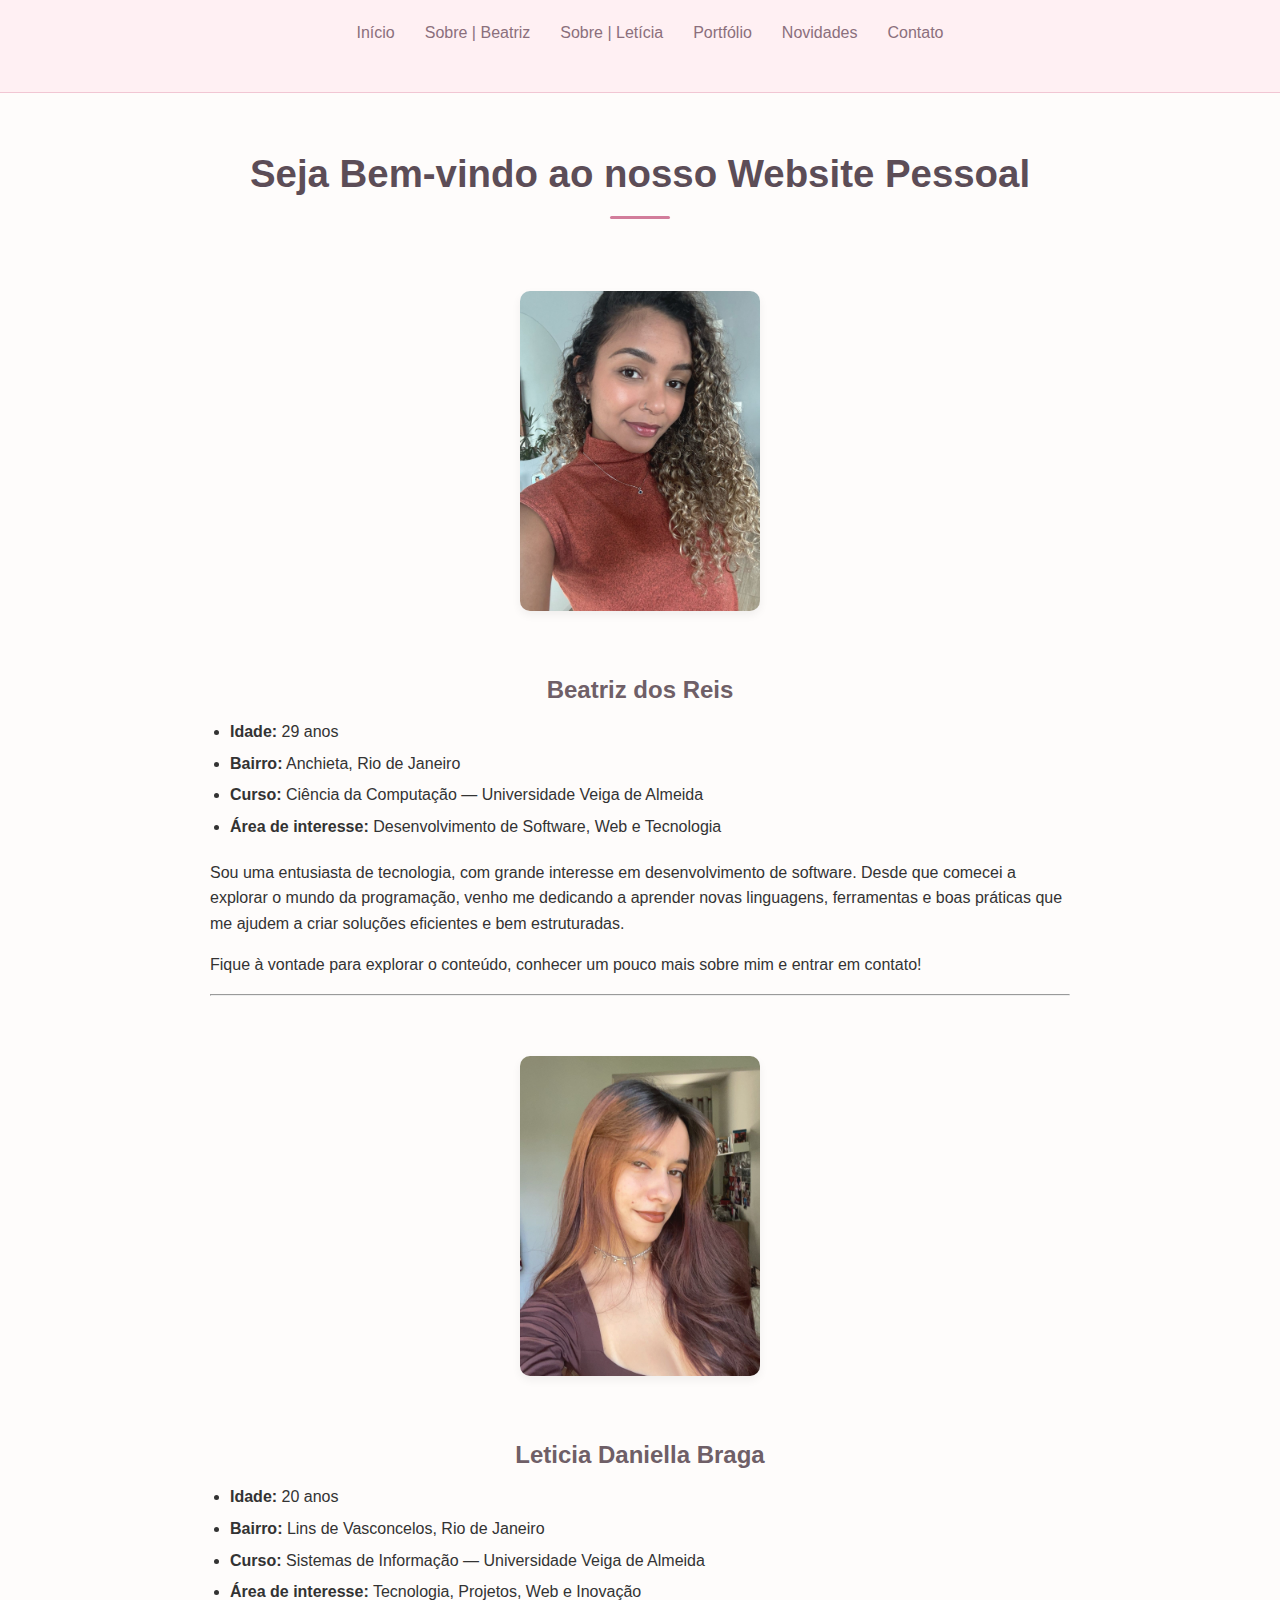
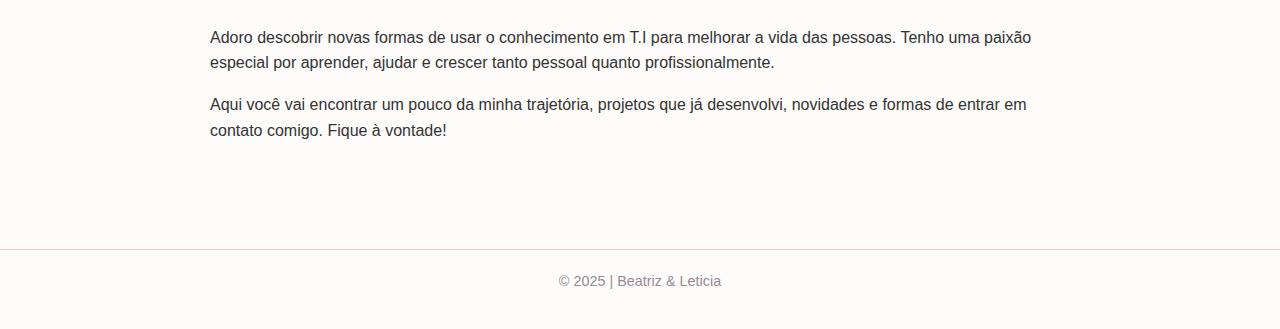
<file: index.html>
<!DOCTYPE html>
<html lang="pt-BR">
<head>
  <meta charset="UTF-8" />
  <meta name="viewport" content="width=device-width, initial-scale=1.0"/>
  <title>Website Pessoal</title>
  <link rel="stylesheet" href="style-horizontal.css">
</head>
<body>
    <header>
      <nav>
        <ul class="menu-horizontal">
          <li><a href="index.html">Início</a></li>
          <li><a href="sobre1.html">Sobre | Beatriz</a></li>
          <li><a href="sobre2.html">Sobre | Letícia</a></li>
          <li><a href="portfolio.html">Portfólio</a></li>
          <li><a href="novidades.html">Novidades</a></li>
          <li><a href="contato.html">Contato</a></li>
        </ul>
      </nav>
    </header>

  <main class="sobre">
    <section>
      <h1 class="titulo-centralizado">Seja Bem-vindo ao nosso Website Pessoal</h1>

      <div class="pessoa">
        <img src="img/beatriz-foto.jpeg" alt="Foto da Beatriz dos Reis" class="foto-perfil">
        <div class="info">
          <h2>Beatriz dos Reis</h2>
          <ul>
            <li><strong>Idade:</strong> 29 anos</li>
            <li><strong>Bairro:</strong> Anchieta, Rio de Janeiro</li>
            <li><strong>Curso:</strong> Ciência da Computação — Universidade Veiga de Almeida</li>
            <li><strong>Área de interesse:</strong> Desenvolvimento de Software, Web e Tecnologia</li>
          </ul>
          <p>Sou uma entusiasta de tecnologia, com grande interesse em desenvolvimento de software. Desde que comecei a explorar o mundo da programação, venho me dedicando a aprender novas linguagens, ferramentas e boas práticas que me ajudem a criar soluções eficientes e bem estruturadas.</p>
          <p>Fique à vontade para explorar o conteúdo, conhecer um pouco mais sobre mim e entrar em contato!</p>
        </div>
      </div>

      <hr>

      <div class="pessoa">
        <img src="img/leticia-foto.jpeg" alt="Foto da Letícia Daniella" class="foto-perfil">
        <div class="info">
          <h2>Leticia Daniella Braga</h2>
          <ul>
            <li><strong>Idade:</strong> 20 anos</li>
            <li><strong>Bairro:</strong> Lins de Vasconcelos, Rio de Janeiro</li>
            <li><strong>Curso:</strong> Sistemas de Informação — Universidade Veiga de Almeida</li>
            <li><strong>Área de interesse:</strong> Tecnologia, Projetos, Web e Inovação</li>
          </ul>
          <p>Adoro descobrir novas formas de usar o conhecimento em T.I para melhorar a vida das pessoas. Tenho uma paixão especial por aprender, ajudar e crescer tanto pessoal quanto profissionalmente.</p>
          <p>Aqui você vai encontrar um pouco da minha trajetória, projetos que já desenvolvi, novidades e formas de entrar em contato comigo. Fique à vontade!</p>
        </div>
      </div>
    </section>
  </main>

  <footer>
    <p>&copy; 2025 | Beatriz & Leticia</p>
  </footer>
</body>
</html>
</file>
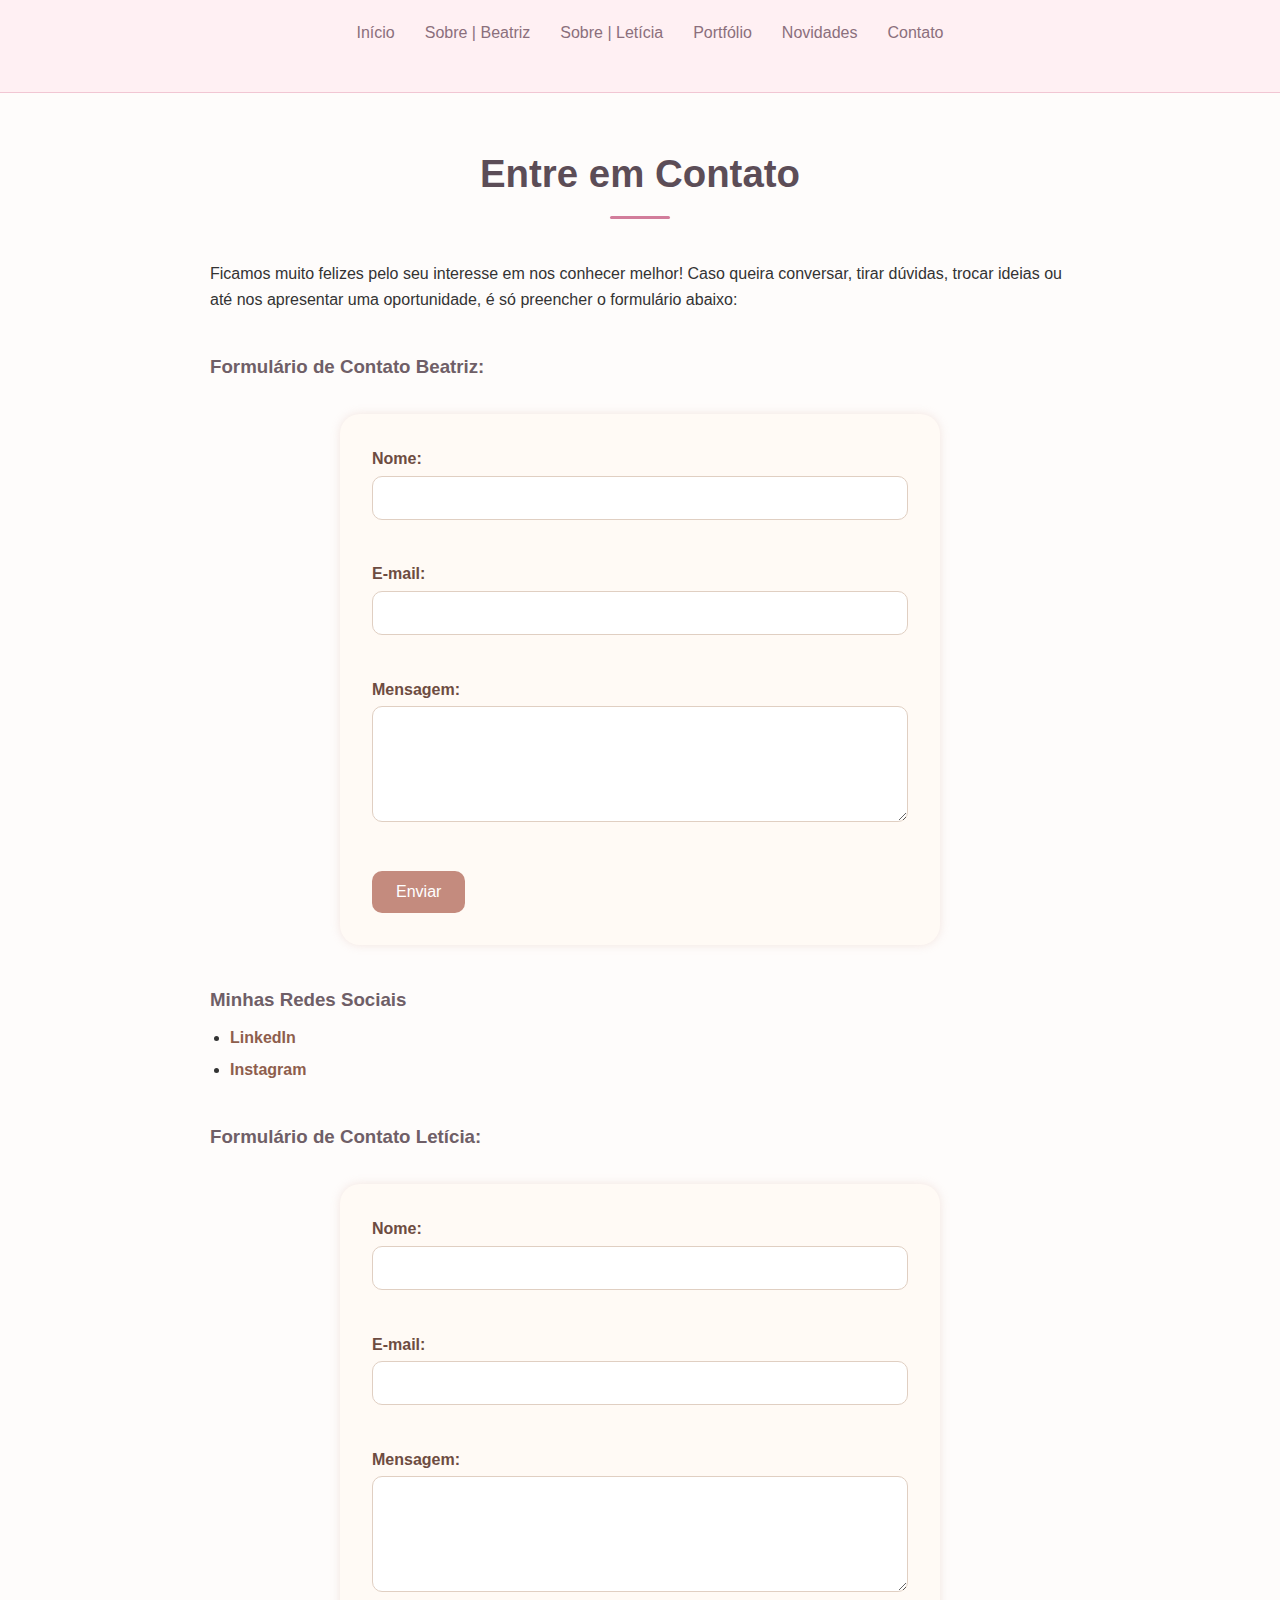
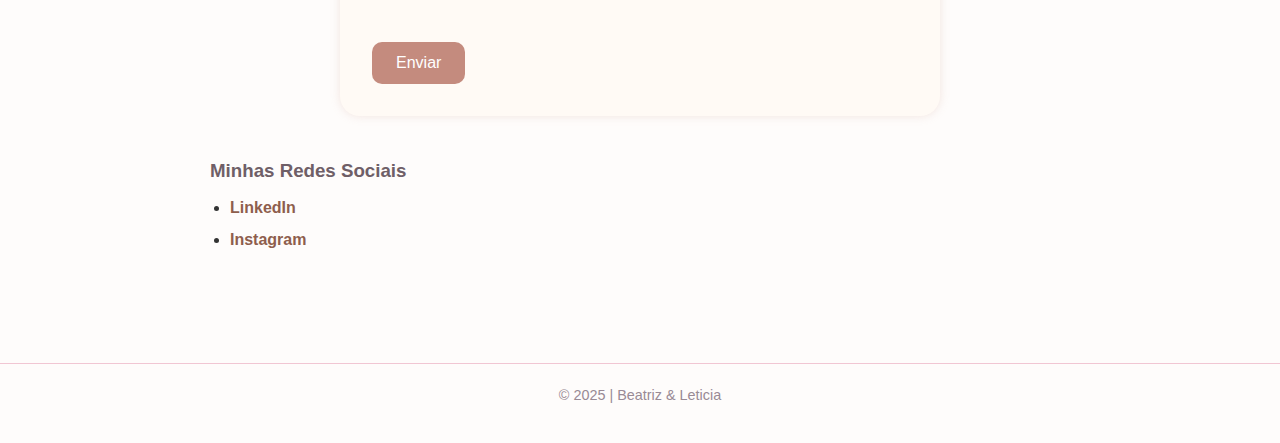
<file: contato.html>
<!DOCTYPE html>
<html lang="pt-BR">
<head>
  <meta charset="UTF-8" />
  <meta name="viewport" content="width=device-width, initial-scale=1.0"/>
  <title>Novidades</title>
  <link rel="stylesheet" href="style-horizontal.css">
</head>
<body>
  <header>
    <nav>
      <ul class="menu-horizontal">
        <li><a href="index.html">Início</a></li>
        <li><a href="sobre1.html">Sobre | Beatriz</a></li>
        <li><a href="sobre2.html">Sobre | Letícia</a></li>
        <li><a href="portfolio.html">Portfólio</a></li>
        <li><a href="novidades.html">Novidades</a></li>
        <li><a href="contato.html">Contato</a></li>
      </ul>
    </nav>
  </header>

  <main class="sobre">
    <section>
      <h1 class="titulo-centralizado">Entre em Contato</h1>
      <p>
        Ficamos muito felizes pelo seu interesse em nos conhecer melhor! Caso queira conversar, tirar dúvidas, trocar ideias ou até nos apresentar uma oportunidade, é só preencher o formulário abaixo:
      </p>
      <h3>Formulário de Contato Beatriz:</h3>
      <form action="https://formsubmit.co/beatrizdreis@outlook.com" method="POST">
        <label for="nome">Nome:</label><br>
        <input type="text" id="nome" name="nome" required><br><br>

        <label for="email">E-mail:</label><br>
        <input type="email" id="email" name="email" required><br><br>

        <label for="mensagem">Mensagem:</label><br>
        <textarea id="mensagem" name="mensagem" rows="5" required></textarea><br><br>

        <button type="submit">Enviar</button>
      </form>

      <h3>Minhas Redes Sociais</h3>
      <ul>
        <li><a href="https://www.linkedin.com/in/beatriz-reis-6ba79b236/" target="_blank">LinkedIn</a></li>
        <li><a href="https://www.instagram.com/beatrizdreiss/" target="_blank">Instagram</a></li>
      </ul>

      <h3>Formulário de Contato Letícia:</h3>
      <form action="https://formsubmit.co/seu-email@gmail.com" method="POST">
        <label for="nome">Nome:</label><br>
        <input type="text" id="nome" name="nome" required><br><br>

        <label for="email">E-mail:</label><br>
        <input type="email" id="email" name="email" required><br><br>

        <label for="mensagem">Mensagem:</label><br>
        <textarea id="mensagem" name="mensagem" rows="5" required></textarea><br><br>

        <button type="submit">Enviar</button>
      </form>

      <h3>Minhas Redes Sociais</h3>
      <ul>
        <li><a href="https://www.linkedin.com/in/leticia-daniella-braga-a233692a6/" target="_blank">LinkedIn</a></li>
        <li><a href="https://www.instagram.com/findleticia?igsh=MTVqYms2d3E2dmV6Yg==&utm_source=qr" target="_blank">Instagram</a></li>
      </ul>
    </section>
  </main>

  <footer>
    <p>&copy; 2025 | Beatriz & Leticia</p>
  </footer>
</body>
</html>
</file>
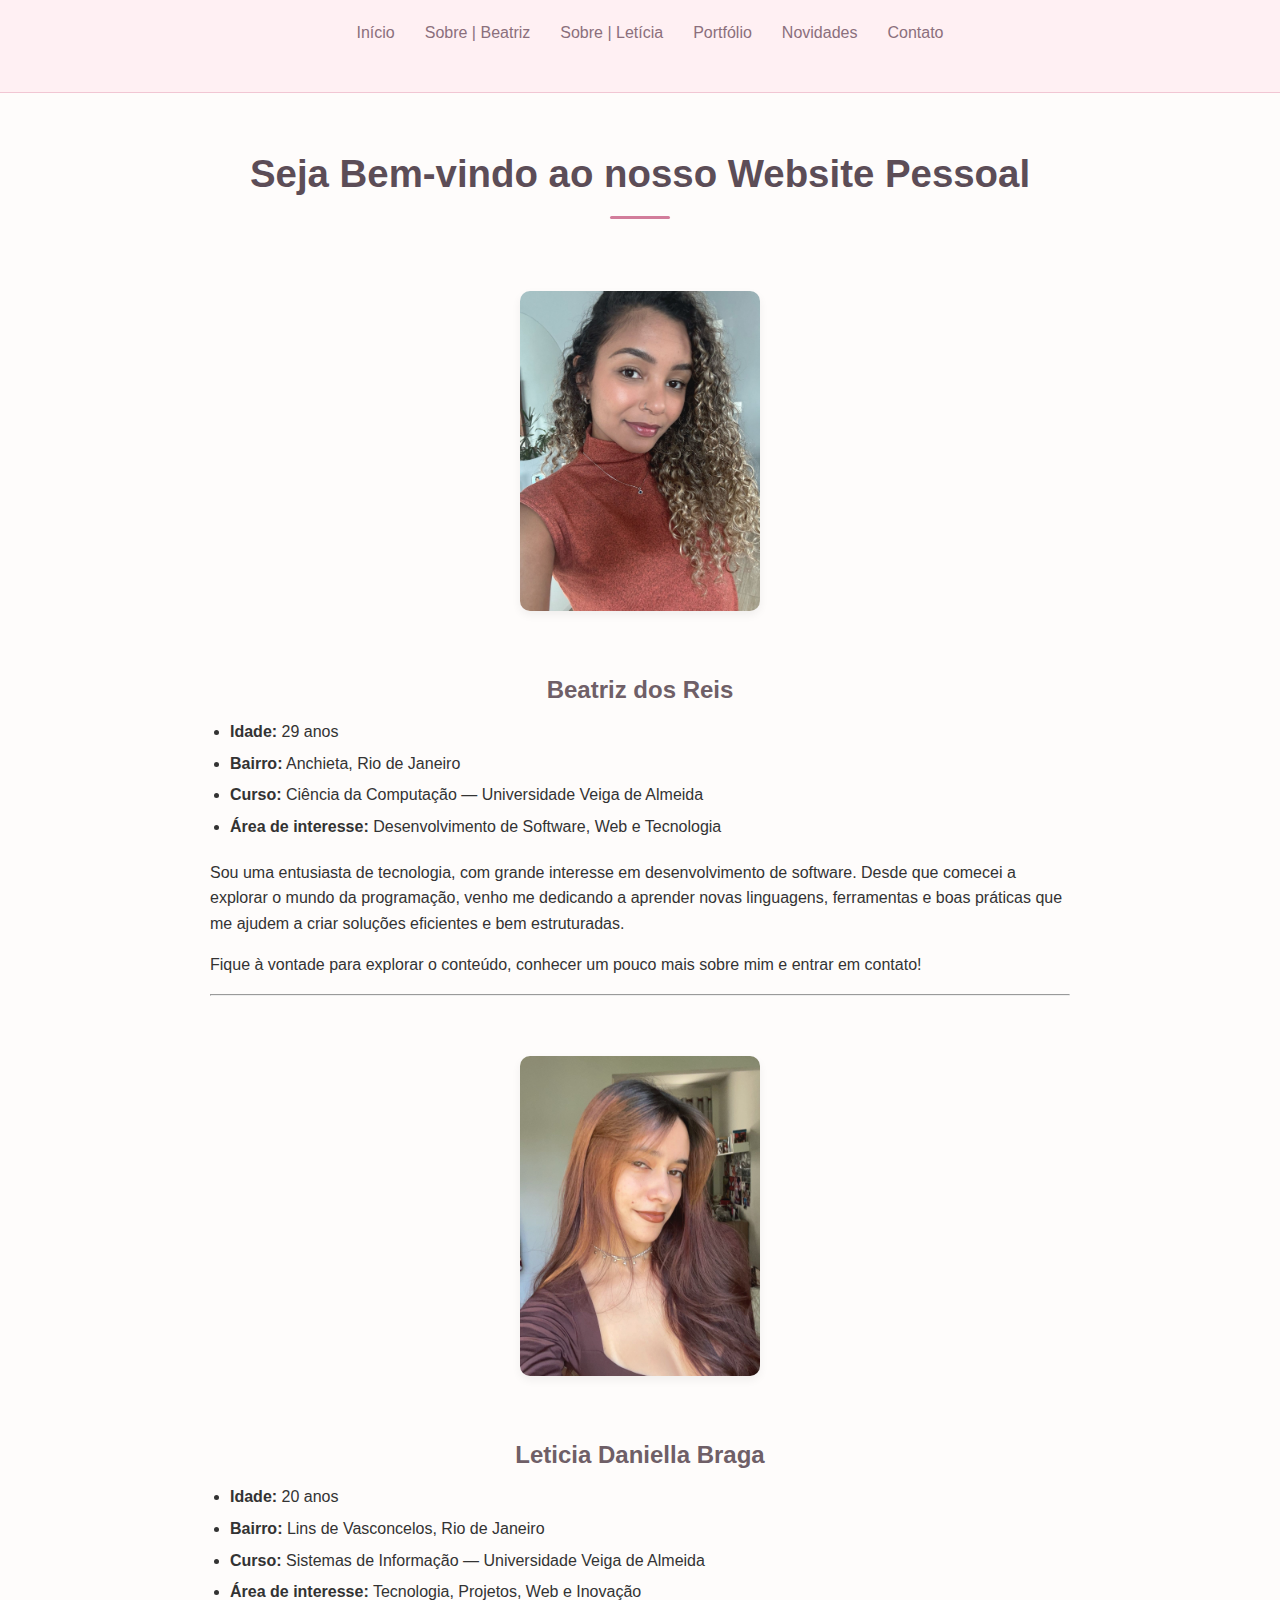
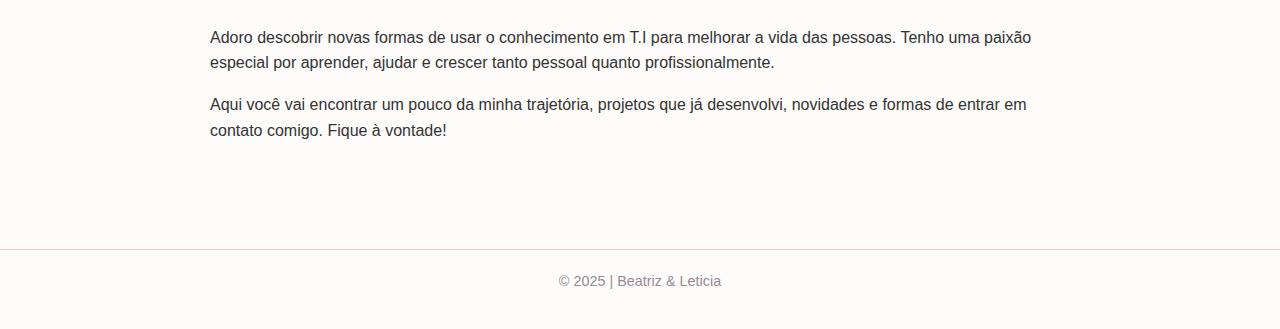
<file: inicio.html>
<!DOCTYPE html>
<html lang="pt-BR">
<head>
  <meta charset="UTF-8" />
  <meta name="viewport" content="width=device-width, initial-scale=1.0"/>
  <title>Website Pessoal</title>
  <link rel="stylesheet" href="style-horizontal.css">
</head>
<body>
    <header>
      <nav>
        <ul class="menu-horizontal">
          <li><a href="inicio.html">Início</a></li>
          <li><a href="sobre1.html">Sobre | Beatriz</a></li>
          <li><a href="sobre2.html">Sobre | Letícia</a></li>
          <li><a href="portfolio.html">Portfólio</a></li>
          <li><a href="novidades.html">Novidades</a></li>
          <li><a href="contato.html">Contato</a></li>
        </ul>
      </nav>
    </header>

  <main class="sobre">
    <section>
      <h1 class="titulo-centralizado">Seja Bem-vindo ao nosso Website Pessoal</h1>

      <div class="pessoa">
        <img src="img/beatriz-foto.jpeg" alt="Foto da Beatriz dos Reis" class="foto-perfil">
        <div class="info">
          <h2>Beatriz dos Reis</h2>
          <ul>
            <li><strong>Idade:</strong> 29 anos</li>
            <li><strong>Bairro:</strong> Anchieta, Rio de Janeiro</li>
            <li><strong>Curso:</strong> Ciência da Computação — Universidade Veiga de Almeida</li>
            <li><strong>Área de interesse:</strong> Desenvolvimento de Software, Web e Tecnologia</li>
          </ul>
          <p>Sou uma entusiasta de tecnologia, com grande interesse em desenvolvimento de software. Desde que comecei a explorar o mundo da programação, venho me dedicando a aprender novas linguagens, ferramentas e boas práticas que me ajudem a criar soluções eficientes e bem estruturadas.</p>
          <p>Fique à vontade para explorar o conteúdo, conhecer um pouco mais sobre mim e entrar em contato!</p>
        </div>
      </div>

      <hr>

      <div class="pessoa">
        <img src="img/leticia-foto.jpeg" alt="Foto da Letícia Daniella" class="foto-perfil">
        <div class="info">
          <h2>Leticia Daniella Braga</h2>
          <ul>
            <li><strong>Idade:</strong> 20 anos</li>
            <li><strong>Bairro:</strong> Lins de Vasconcelos, Rio de Janeiro</li>
            <li><strong>Curso:</strong> Sistemas de Informação — Universidade Veiga de Almeida</li>
            <li><strong>Área de interesse:</strong> Tecnologia, Projetos, Web e Inovação</li>
          </ul>
          <p>Adoro descobrir novas formas de usar o conhecimento em T.I para melhorar a vida das pessoas. Tenho uma paixão especial por aprender, ajudar e crescer tanto pessoal quanto profissionalmente.</p>
          <p>Aqui você vai encontrar um pouco da minha trajetória, projetos que já desenvolvi, novidades e formas de entrar em contato comigo. Fique à vontade!</p>
        </div>
      </div>
    </section>
  </main>

  <footer>
    <p>&copy; 2025 | Beatriz & Leticia</p>
  </footer>
</body>
</html>
</file>
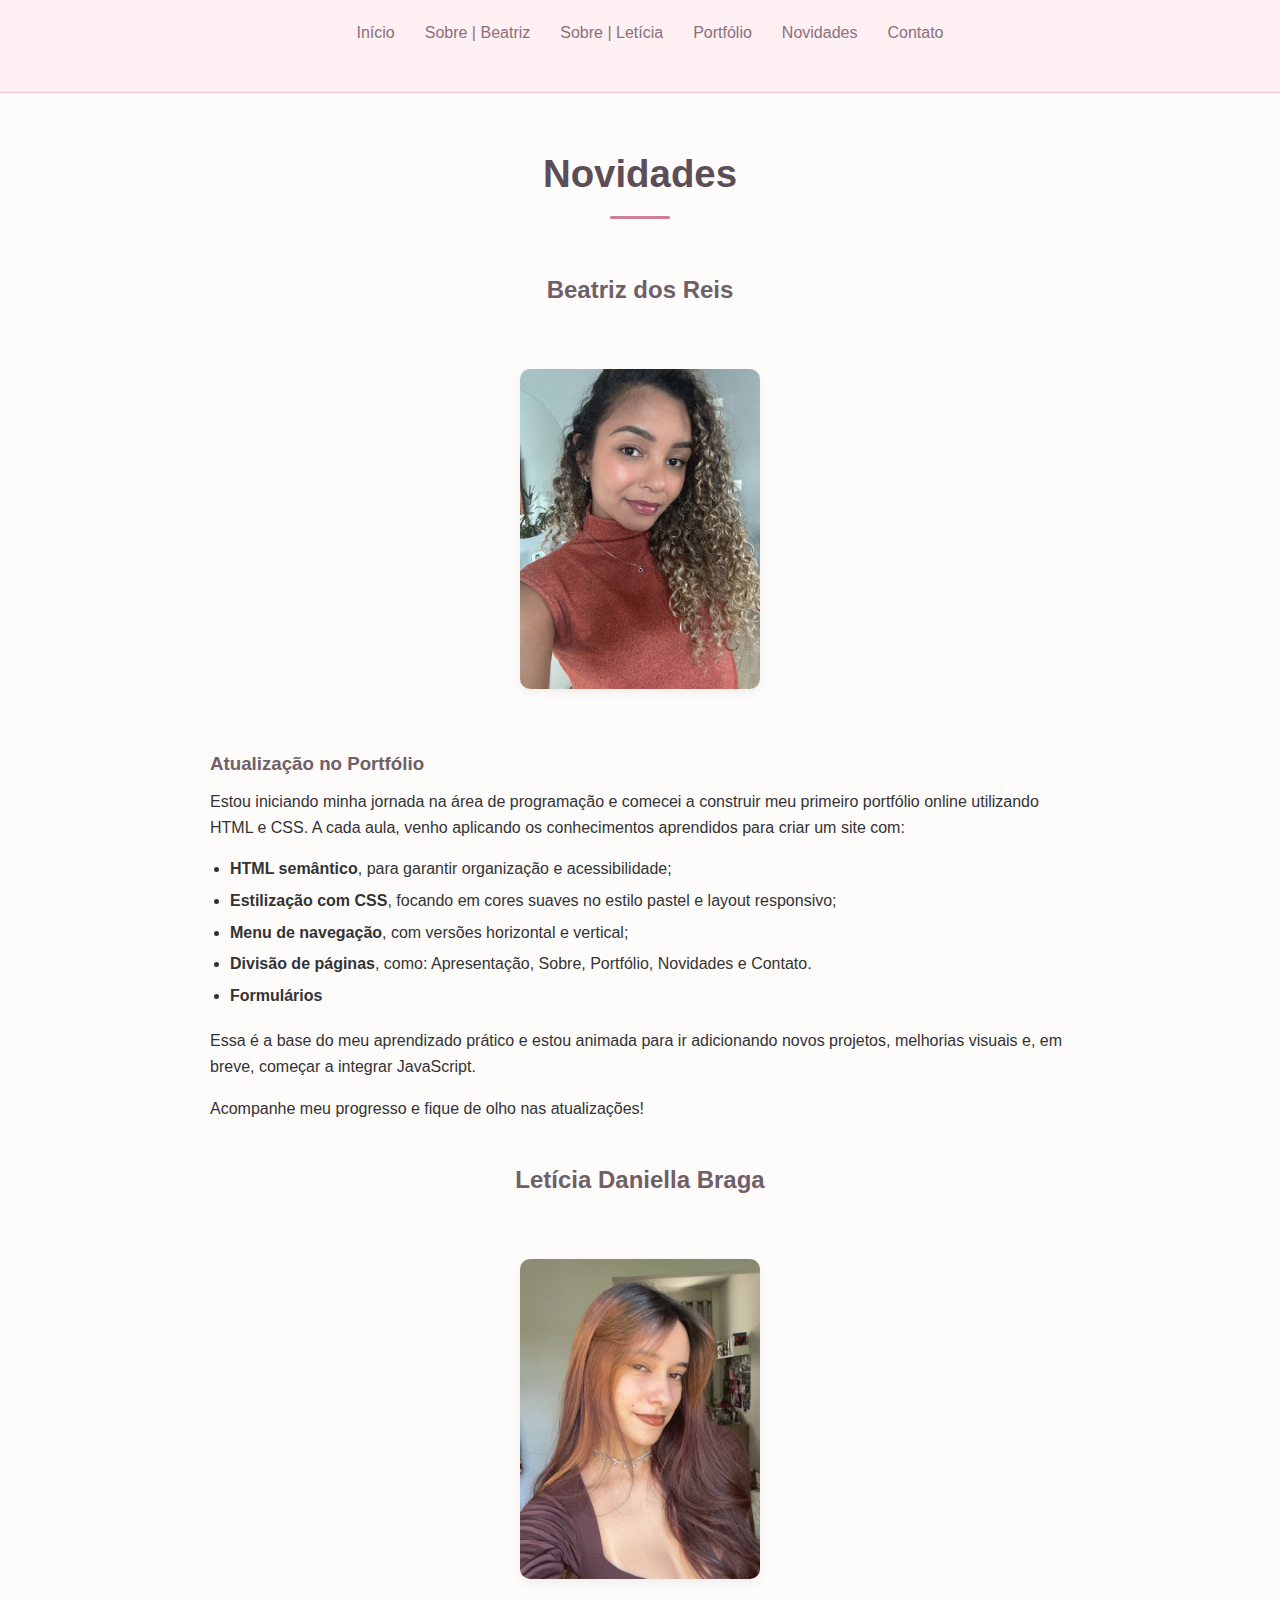
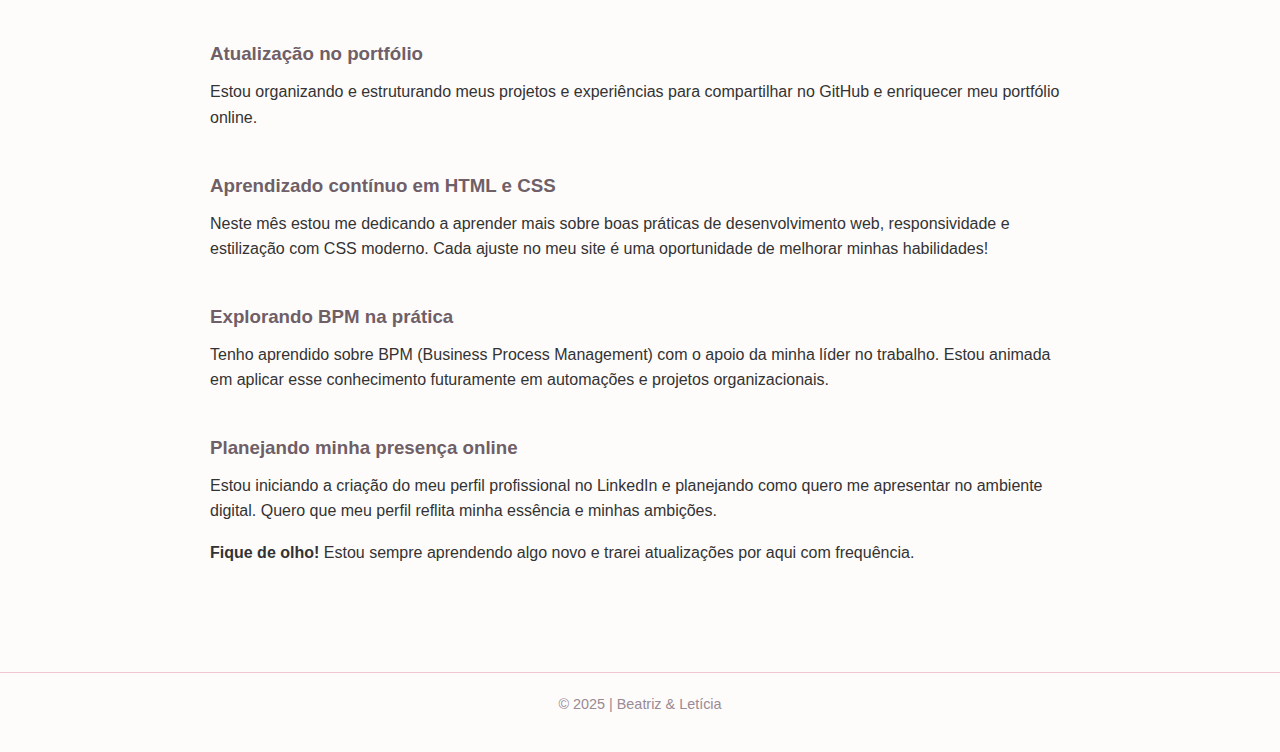
<file: novidades.html>
<!DOCTYPE html>
<html lang="pt-BR">
<head>
  <meta charset="UTF-8" />
  <meta name="viewport" content="width=device-width, initial-scale=1.0"/>
  <title>Novidades</title>
  <link rel="stylesheet" href="style-horizontal.css">
</head>
<body>
  <header>
    <nav>
      <ul class="menu-horizontal">
        <li><a href="inicio.html">Início</a></li>
        <li><a href="sobre1.html">Sobre | Beatriz</a></li>
        <li><a href="sobre2.html">Sobre | Letícia</a></li>
        <li><a href="portfolio.html">Portfólio</a></li>
        <li><a href="novidades.html">Novidades</a></li>
        <li><a href="contato.html">Contato</a></li>
      </ul>
    </nav>
  </header>

  <main class="sobre">
    <section>
      <h1 class="titulo-centralizado">Novidades</h1>
      <h2 class="titulo-centralizado"><strong>Beatriz dos Reis</strong></h2>
      <img src="img/beatriz-foto.jpeg" alt="Foto da Beatriz dos Reis" class="foto-perfil">
      <article>
        <h3> Atualização no Portfólio</h3>
        <p>Estou iniciando minha jornada na área de programação e comecei a construir meu primeiro portfólio online utilizando HTML e CSS. A cada aula, venho aplicando os conhecimentos aprendidos para criar um site com:</p>
        <ul>
          <li><strong>HTML semântico</strong>, para garantir organização e acessibilidade;</li>
          <li><strong>Estilização com CSS</strong>, focando em cores suaves no estilo pastel e layout responsivo;</li>
          <li><strong>Menu de navegação</strong>, com versões horizontal e vertical;</li>
          <li><strong>Divisão de páginas</strong>, como: Apresentação, Sobre, Portfólio, Novidades e Contato.</li>
          <li><strong>Formulários</strong></li>
        </ul>
        <p>Essa é a base do meu aprendizado prático e estou animada para ir adicionando novos projetos, melhorias visuais e, em breve, começar a integrar JavaScript.</p>
        <p>Acompanhe meu progresso e fique de olho nas atualizações! </p>
      </article>
      
      <h2 class="titulo-centralizado"><strong>Letícia Daniella Braga</strong></h2>
      <img src="img/leticia-foto.jpeg" alt="Foto da Letícia Daniella" class="foto-perfil">
      <h3>Atualização no portfólio</h3>
      <p>Estou organizando e estruturando meus projetos e experiências para compartilhar no GitHub e enriquecer meu portfólio online.</p>

      <h3>Aprendizado contínuo em HTML e CSS</h3>
      <p>Neste mês estou me dedicando a aprender mais sobre boas práticas de desenvolvimento web, responsividade e estilização com CSS moderno. Cada ajuste no meu site é uma oportunidade de melhorar minhas habilidades!</p>

      <h3>Explorando BPM na prática</h3>
      <p>Tenho aprendido sobre BPM (Business Process Management) com o apoio da minha líder no trabalho. Estou animada em aplicar esse conhecimento futuramente em automações e projetos organizacionais.</p>

      <h3>Planejando minha presença online</h3>
      <p>Estou iniciando a criação do meu perfil profissional no LinkedIn e planejando como quero me apresentar no ambiente digital. Quero que meu perfil reflita minha essência e minhas ambições.</p>

      <p><strong>Fique de olho!</strong> Estou sempre aprendendo algo novo e trarei atualizações por aqui com frequência.</p>
    </section>
  </main>

  <footer>
    <p>&copy; 2025 | Beatriz & Letícia</p>
  </footer>
</body>
</html>
</file>
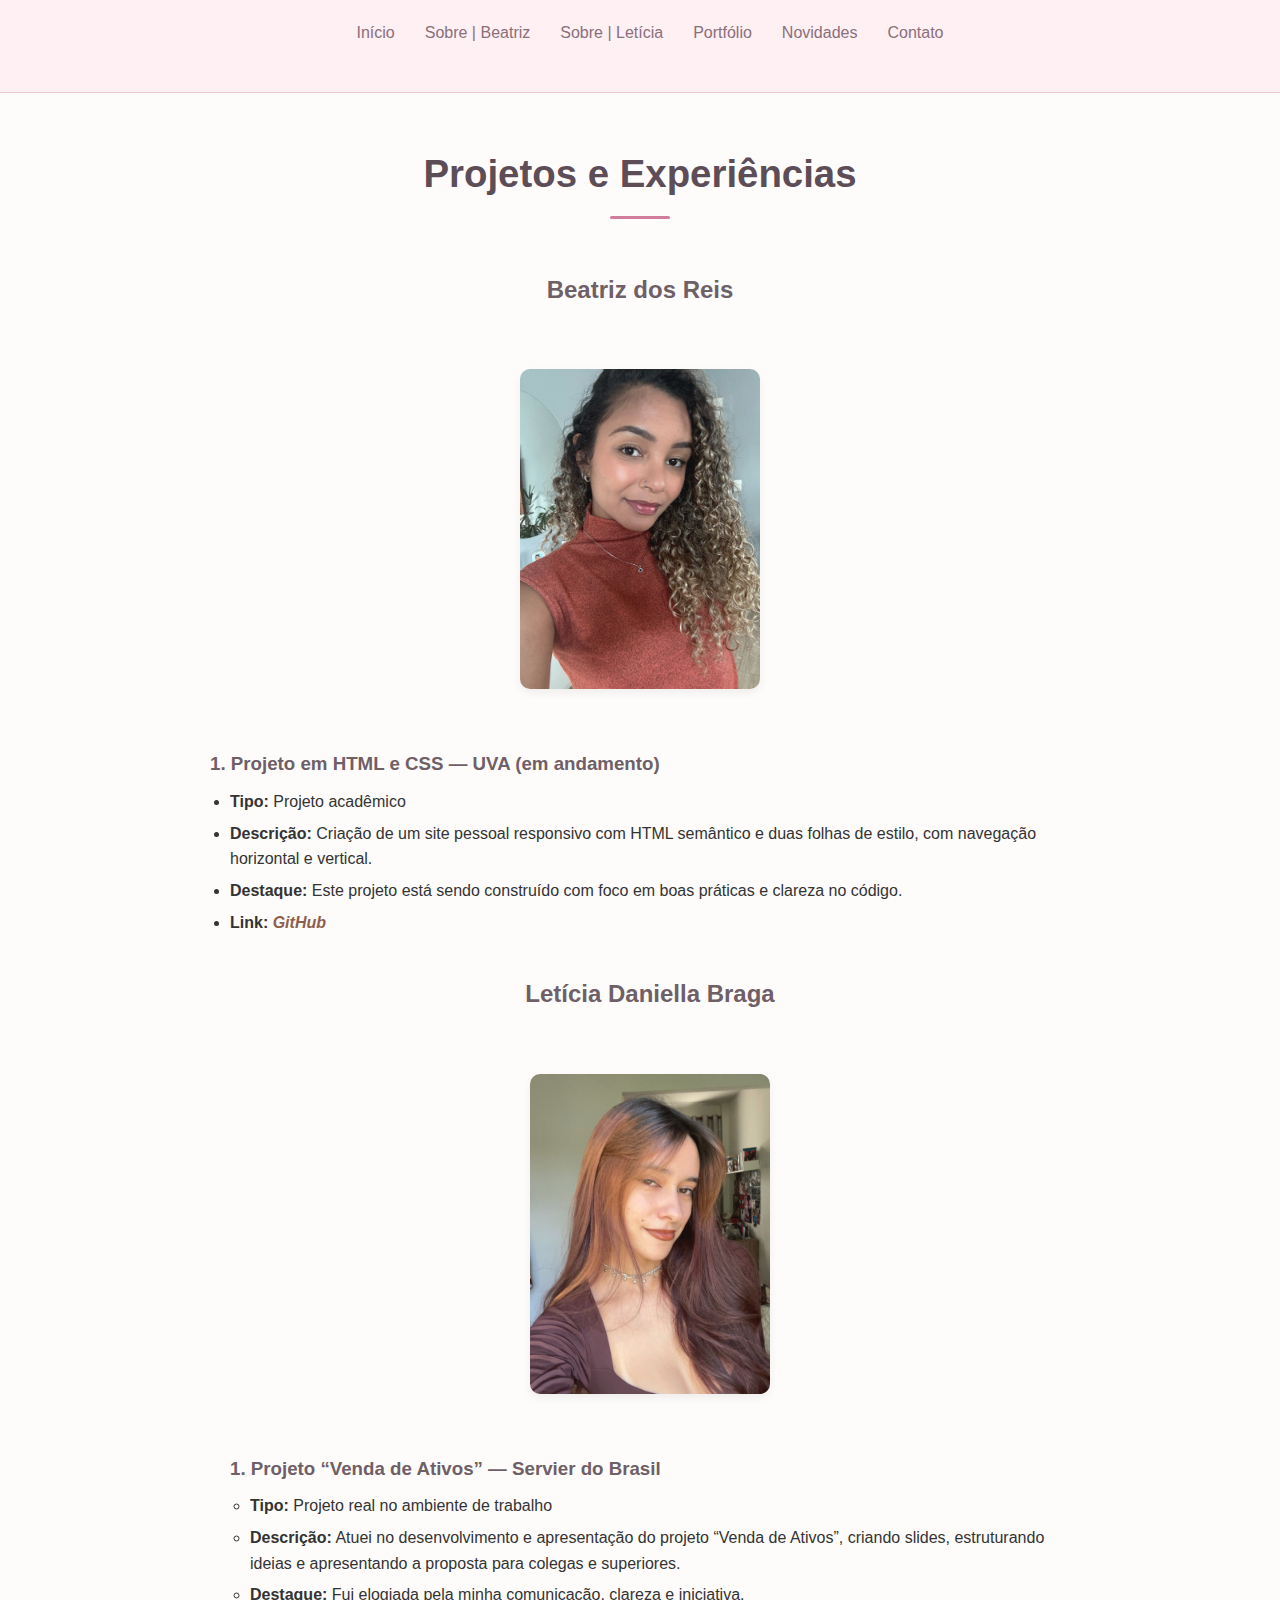
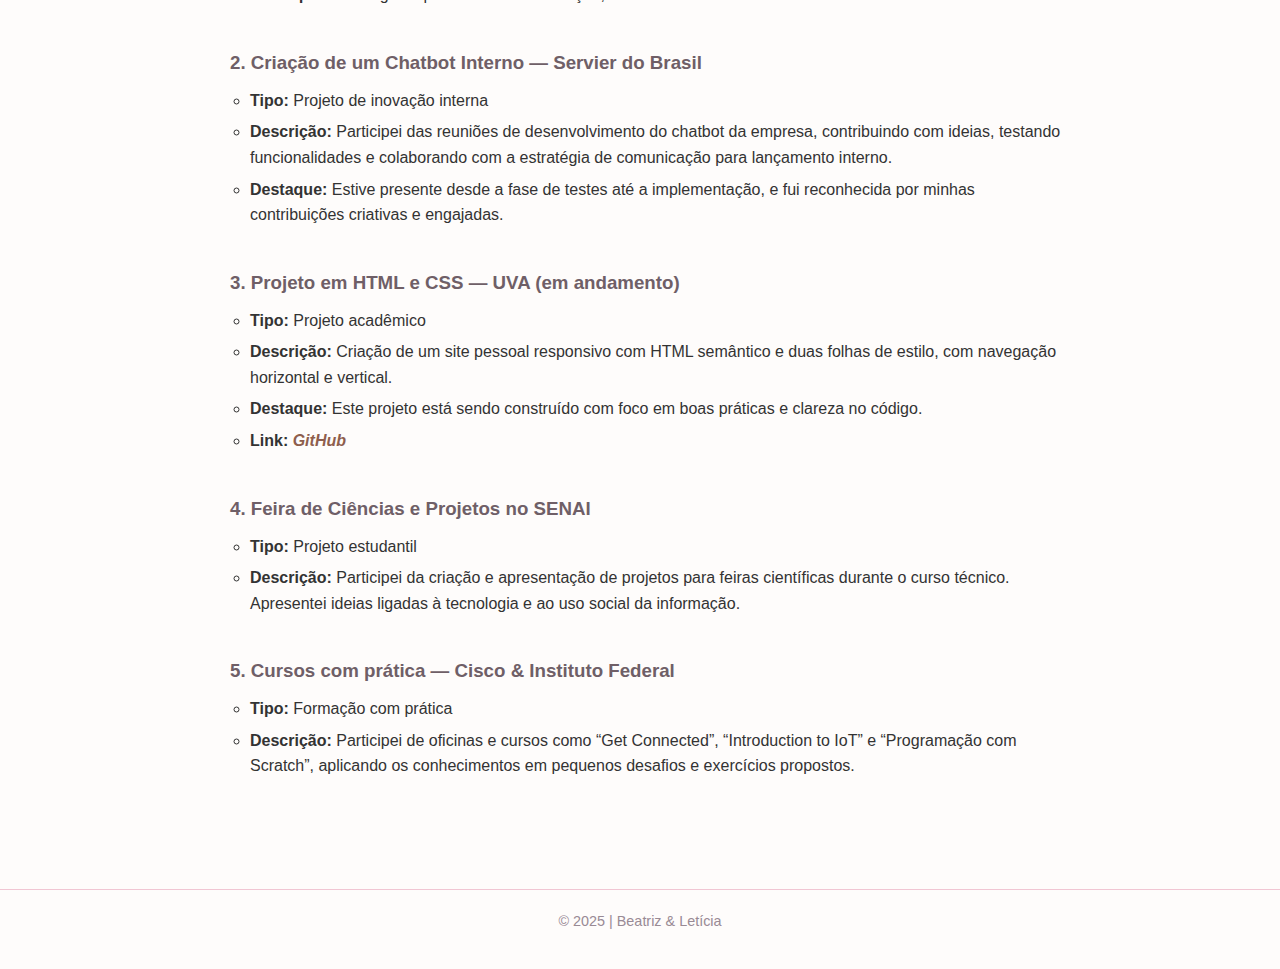
<file: portfolio.html>
<!DOCTYPE html>
<html lang="pt-BR">
<head>
  <meta charset="UTF-8" />
  <meta name="viewport" content="width=device-width, initial-scale=1.0"/>
  <title>Portfólio</title>
  <link rel="stylesheet" href="style-horizontal.css">
</head>
<body>
  <header>
    <nav>
      <ul class="menu-horizontal">
        <li><a href="index.html">Início</a></li>
        <li><a href="sobre1.html">Sobre | Beatriz</a></li>
        <li><a href="sobre2.html">Sobre | Letícia</a></li>
        <li><a href="portfolio.html">Portfólio</a></li>
        <li><a href="novidades.html">Novidades</a></li>
        <li><a href="contato.html">Contato</a></li>
    </nav>
  </header>

  <main class="sobre">
    <section>
      <h1 class="titulo-centralizado">Projetos e Experiências</h1>
      <h2 class="titulo-centralizado">Beatriz dos Reis</h2>
      <img src="img/beatriz-foto.jpeg" alt="Foto da Beatriz dos Reis" class="foto-perfil">
      <h3>1. Projeto em HTML e CSS — UVA (em andamento)</h3>
      <ul>
        <li><strong>Tipo:</strong> Projeto acadêmico</li>
        <li><strong>Descrição:</strong> Criação de um site pessoal responsivo com HTML semântico e duas folhas de estilo, com navegação horizontal e vertical.</li>
        <li><strong>Destaque:</strong> Este projeto está sendo construído com foco em boas práticas e clareza no código.</li>
        <li><strong>Link:</strong> <em> <a href="https://beatrizdosreisb.github.io/website-pessoal/" target="_blank">GitHub</a></em></li>
      <h2 class="titulo-centralizado"><strong>Letícia Daniella Braga</strong></h2>
      <img src="img/leticia-foto.jpeg" alt="Foto da Letícia Daniella" class="foto-perfil">

      <h3>1. Projeto “Venda de Ativos” — Servier do Brasil</h3>
      <ul>
        <li><strong>Tipo:</strong> Projeto real no ambiente de trabalho</li>
        <li><strong>Descrição:</strong> Atuei no desenvolvimento e apresentação do projeto “Venda de Ativos”, criando slides, estruturando ideias e apresentando a proposta para colegas e superiores.</li>
        <li><strong>Destaque:</strong> Fui elogiada pela minha comunicação, clareza e iniciativa.</li>
      </ul>

      <h3>2. Criação de um Chatbot Interno — Servier do Brasil</h3>
      <ul>
        <li><strong>Tipo:</strong> Projeto de inovação interna</li>
        <li><strong>Descrição:</strong> Participei das reuniões de desenvolvimento do chatbot da empresa, contribuindo com ideias, testando funcionalidades e colaborando com a estratégia de comunicação para lançamento interno.</li>
        <li><strong>Destaque:</strong> Estive presente desde a fase de testes até a implementação, e fui reconhecida por minhas contribuições criativas e engajadas.</li>
      </ul>

      <h3>3. Projeto em HTML e CSS — UVA (em andamento)</h3>
      <ul>
        <li><strong>Tipo:</strong> Projeto acadêmico</li>
        <li><strong>Descrição:</strong> Criação de um site pessoal responsivo com HTML semântico e duas folhas de estilo, com navegação horizontal e vertical.</li>
        <li><strong>Destaque:</strong> Este projeto está sendo construído com foco em boas práticas e clareza no código.</li>
       <li><strong>Link:</strong> <em> <a href="https://leticiadaniellabraga.github.io/Site-Pessoal-Projeto-DAW-Desenvolvimento-de-Aplica-es-Web-/" target="_blank">GitHub</a></em></li>
      </ul>

      <h3>4. Feira de Ciências e Projetos no SENAI</h3>
      <ul>
        <li><strong>Tipo:</strong> Projeto estudantil</li>
        <li><strong>Descrição:</strong> Participei da criação e apresentação de projetos para feiras científicas durante o curso técnico. Apresentei ideias ligadas à tecnologia e ao uso social da informação.</li>
      </ul>

      <h3>5. Cursos com prática — Cisco & Instituto Federal</h3>
      <ul>
        <li><strong>Tipo:</strong> Formação com prática</li>
        <li><strong>Descrição:</strong> Participei de oficinas e cursos como “Get Connected”, “Introduction to IoT” e “Programação com Scratch”, aplicando os conhecimentos em pequenos desafios e exercícios propostos.</li>
      </ul>
    </section>
  </main>

  <footer>
    <p>&copy; 2025 | Beatriz & Letícia</p>
  </footer>
</body>
</html>
</file>
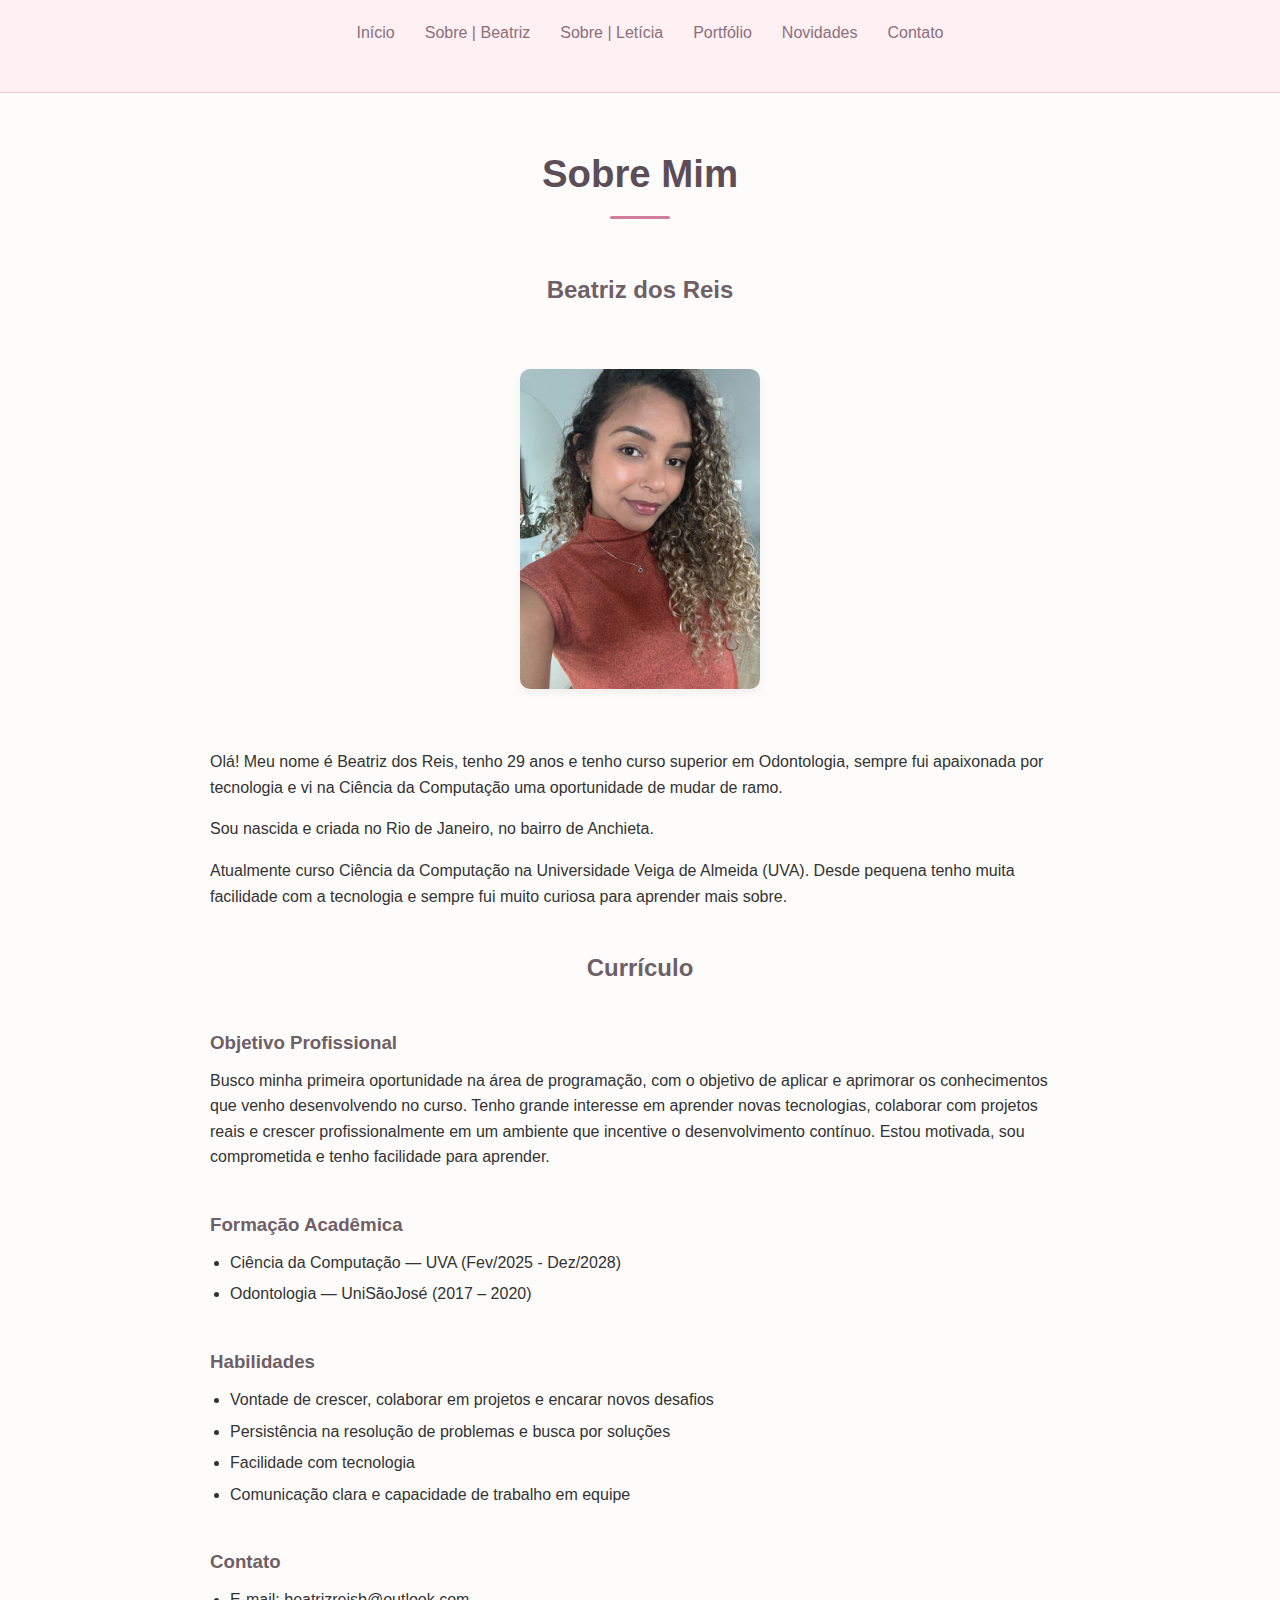
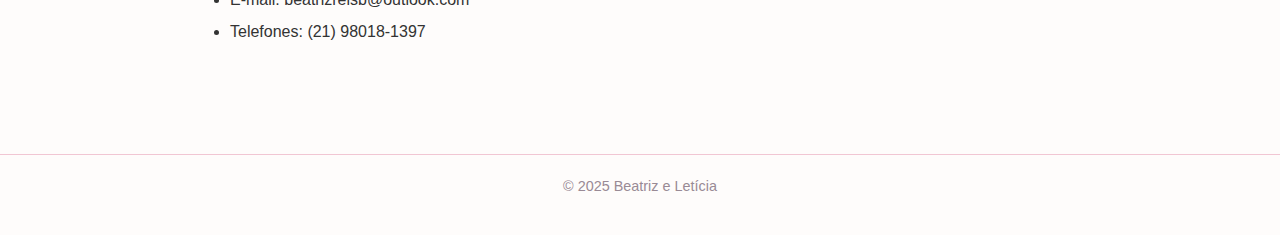
<file: sobre1.html>
<!DOCTYPE html>
<html lang="pt-BR">
<head>
  <meta charset="UTF-8">
  <meta name="viewport" content="width=device-width, initial-scale=1.0">
  <title>Sobre</title>
  <link rel="stylesheet" href="style-horizontal.css">
</head>
<body>
  <header>
    <nav>
      <ul class="menu-horizontal">
        <li><a href="inicio.html">Início</a></li>
        <li><a href="sobre1.html">Sobre | Beatriz</a></li>
        <li><a href="sobre2.html">Sobre | Letícia</a></li>
        <li><a href="portfolio.html">Portfólio</a></li>
        <li><a href="novidades.html">Novidades</a></li>
        <li><a href="contato.html">Contato</a></li>
      </ul>
    </nav>
  </header>

  <main class="sobre">
    <section>
      <h1 class="titulo-centralizado">Sobre Mim</h1>
      <h2 class="titulo-centralizado"> <strong>Beatriz dos Reis</strong> </h2>
      <img src="img/beatriz-foto.jpeg" alt="Foto da Beatriz dos Reis" class="foto-perfil">
      <p>Olá! Meu nome é Beatriz dos Reis, tenho 29 anos e tenho curso superior em Odontologia, sempre fui apaixonada por tecnologia e vi na Ciência da Computação uma oportunidade de mudar de ramo.</p>
      <p>Sou nascida e criada no Rio de Janeiro, no bairro de Anchieta.</p>
      <p>Atualmente curso Ciência da Computação na Universidade Veiga de Almeida (UVA). Desde pequena tenho muita facilidade com a tecnologia e sempre fui muito curiosa para aprender mais sobre.</p>
     

      <h2>Currículo</h2>

      <h3>Objetivo Profissional</h3>
      <p>Busco minha primeira oportunidade na área de programação, com o objetivo de aplicar e aprimorar os conhecimentos que venho desenvolvendo no curso. Tenho grande interesse em aprender novas tecnologias, colaborar com projetos reais e crescer profissionalmente em um ambiente que incentive o desenvolvimento contínuo. Estou motivada, sou comprometida e tenho facilidade para aprender. </p>

      <h3>Formação Acadêmica</h3>
      <ul>
        <li>Ciência da Computação — UVA (Fev/2025 - Dez/2028)</li>
        <li>Odontologia — UniSãoJosé (2017 – 2020)</li>
      </ul>   

      <h3>Habilidades</h3>
      <ul>
        <li>Vontade de crescer, colaborar em projetos e encarar novos desafios</li>
        <li>Persistência na resolução de problemas e busca por soluções</li>
        <li>Facilidade com tecnologia</li>
        <li>Comunicação clara e capacidade de trabalho em equipe</li>
      </ul>

      <h3>Contato</h3>
      <ul>
        <li>E-mail: beatrizreisb@outlook.com</li>
        <li>Telefones: (21) 98018-1397</li>
      </ul>
    
    </section>
  </main>

  <footer>
    <p>&copy; 2025 Beatriz e Letícia</p>
  </footer>
</body>
</html>
</file>
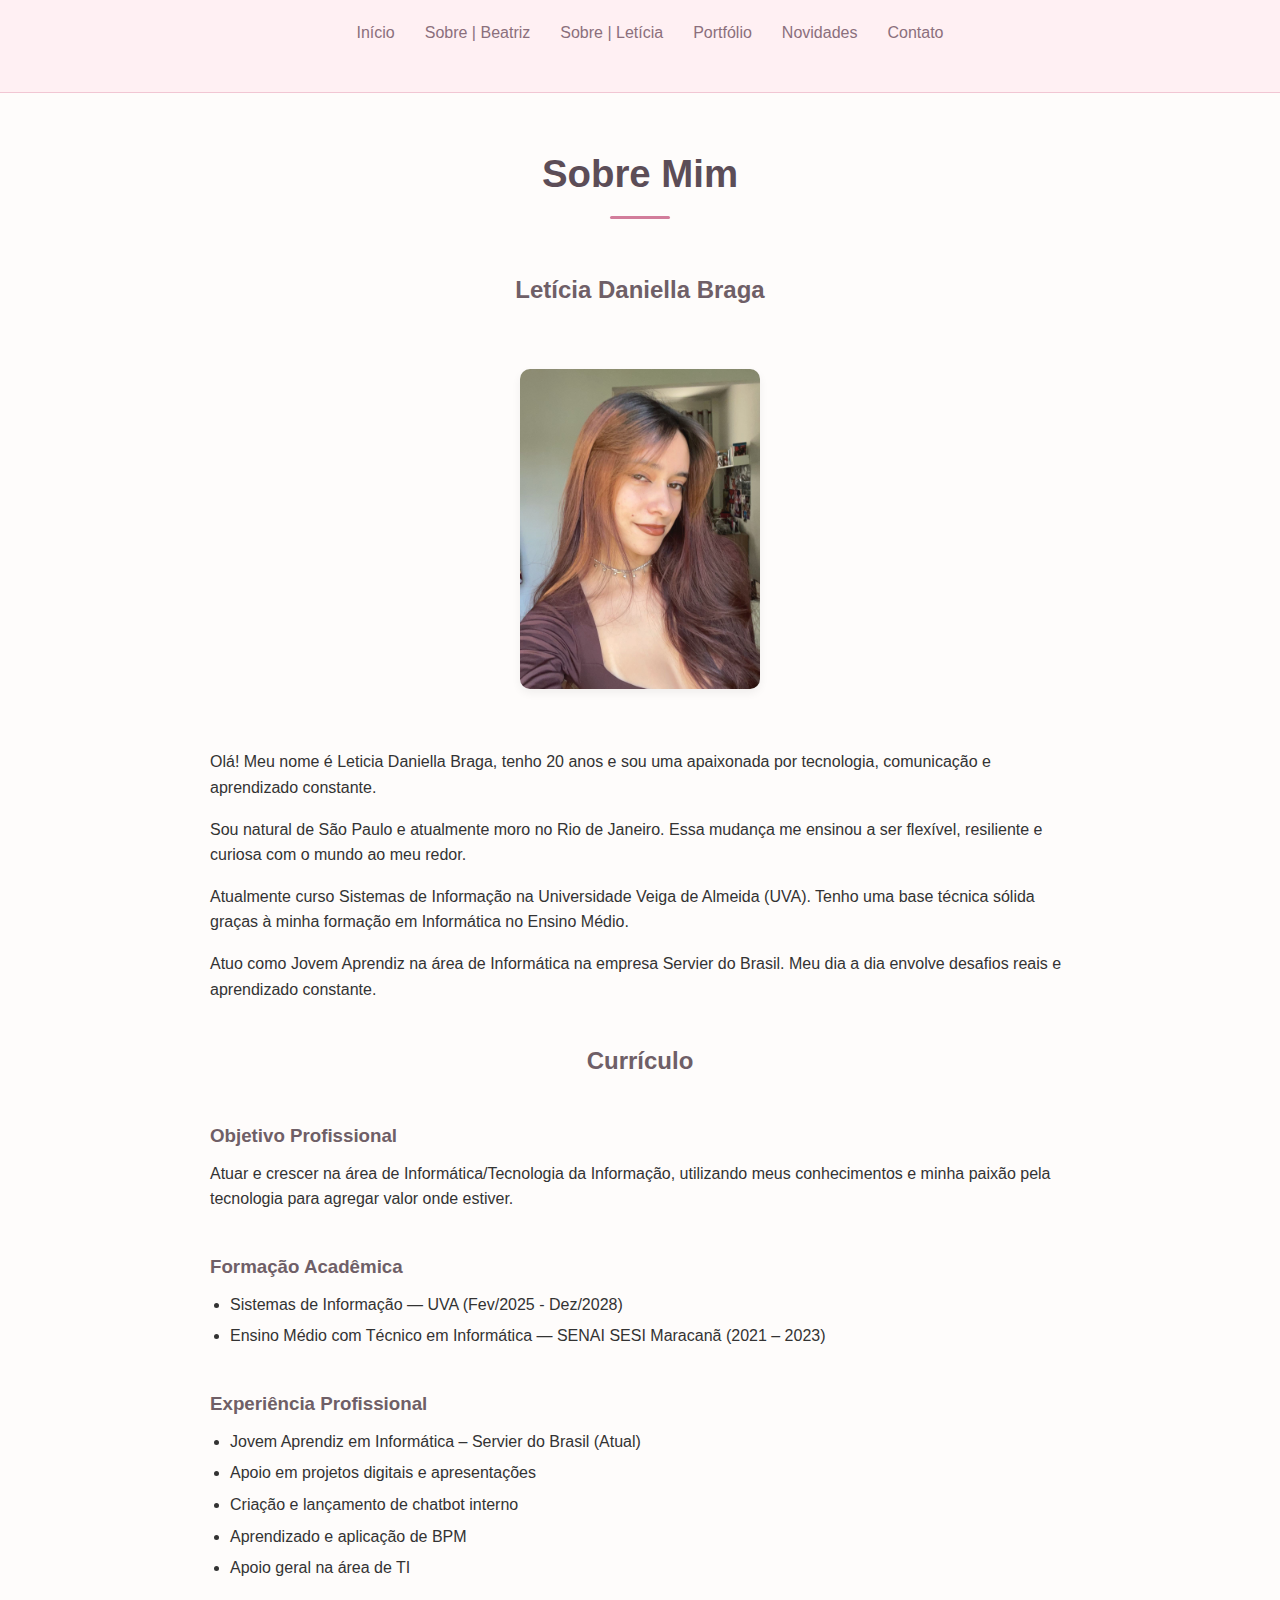
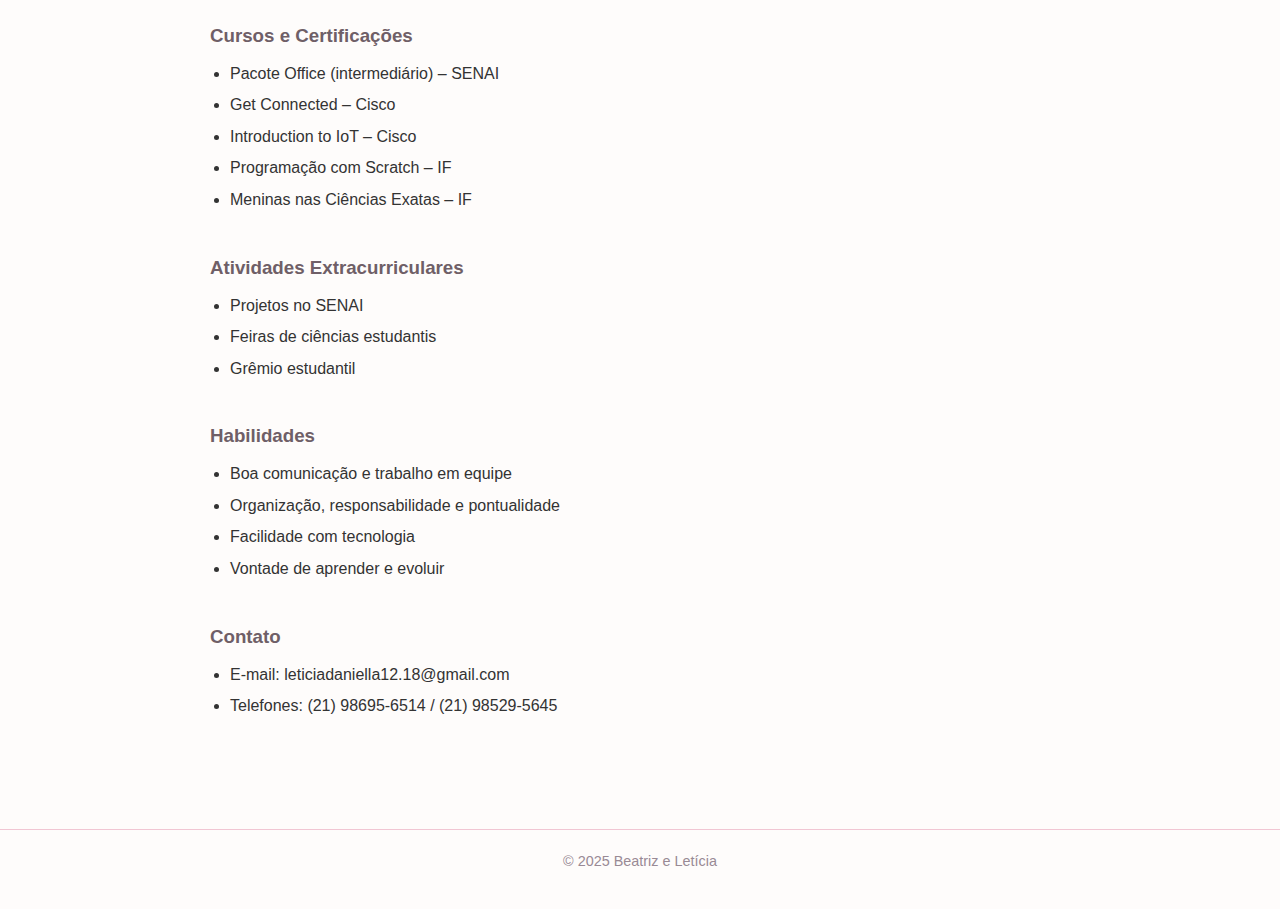
<file: sobre2.html>
<!DOCTYPE html>
<html lang="pt-BR">
<head>
  <meta charset="UTF-8">
  <meta name="viewport" content="width=device-width, initial-scale=1.0">
  <title>Sobre</title>
  <link rel="stylesheet" href="style-horizontal.css">
</head>
<body>
  <header>
    <nav>
        <ul class="menu-horizontal">
            <li><a href="index.html">Início</a></li>
            <li><a href="sobre1.html">Sobre | Beatriz</a></li>
            <li><a href="sobre2.html">Sobre | Letícia</a></li>
            <li><a href="portfolio.html">Portfólio</a></li>
            <li><a href="novidades.html">Novidades</a></li>
            <li><a href="contato.html">Contato</a></li>
    </nav>
  </header>

  <main class="sobre">
    <section>
      <h1 class="titulo-centralizado">Sobre Mim</h1>
      
      <h2 class="titulo-centralizado"> <strong>Letícia Daniella Braga</strong></h2>
      <img src="img/leticia-foto.jpeg" alt="Foto da Letícia Daniella" class="foto-perfil">
      <p>Olá! Meu nome é Leticia Daniella Braga, tenho 20 anos e sou uma apaixonada por tecnologia, comunicação e aprendizado constante.</p>
      <p>Sou natural de São Paulo e atualmente moro no Rio de Janeiro. Essa mudança me ensinou a ser flexível, resiliente e curiosa com o mundo ao meu redor.</p>
      <p>Atualmente curso Sistemas de Informação na Universidade Veiga de Almeida (UVA). Tenho uma base técnica sólida graças à minha formação em Informática no Ensino Médio.</p>
      <p>Atuo como Jovem Aprendiz na área de Informática na empresa Servier do Brasil. Meu dia a dia envolve desafios reais e aprendizado constante.</p>

      <h2>Currículo</h2>

      <h3>Objetivo Profissional</h3>
      <p>Atuar e crescer na área de Informática/Tecnologia da Informação, utilizando meus conhecimentos e minha paixão pela tecnologia para agregar valor onde estiver.</p>

      <h3>Formação Acadêmica</h3>
      <ul>
        <li>Sistemas de Informação — UVA (Fev/2025 - Dez/2028)</li>
        <li>Ensino Médio com Técnico em Informática — SENAI SESI Maracanã (2021 – 2023)</li>
      </ul>

      <h3>Experiência Profissional</h3>
      <ul>
        <li>Jovem Aprendiz em Informática – Servier do Brasil (Atual)</li>
        <li>Apoio em projetos digitais e apresentações</li>
        <li>Criação e lançamento de chatbot interno</li>
        <li>Aprendizado e aplicação de BPM</li>
        <li>Apoio geral na área de TI</li>
      </ul>

      <h3>Cursos e Certificações</h3>
      <ul>
        <li>Pacote Office (intermediário) – SENAI</li>
        <li>Get Connected – Cisco</li>
        <li>Introduction to IoT – Cisco</li>
        <li>Programação com Scratch – IF</li>
        <li>Meninas nas Ciências Exatas – IF</li>
      </ul>

      <h3>Atividades Extracurriculares</h3>
      <ul>
        <li>Projetos no SENAI</li>
        <li>Feiras de ciências estudantis</li>
        <li>Grêmio estudantil</li>
      </ul>

      <h3>Habilidades</h3>
      <ul>
        <li>Boa comunicação e trabalho em equipe</li>
        <li>Organização, responsabilidade e pontualidade</li>
        <li>Facilidade com tecnologia</li>
        <li>Vontade de aprender e evoluir</li>
      </ul>

      <h3>Contato</h3>
      <ul>
        <li>E-mail: leticiadaniella12.18@gmail.com</li>
        <li>Telefones: (21) 98695-6514 / (21) 98529-5645</li>
      </ul>
    </section>
  </main>

  <footer>
    <p>&copy; 2025 Beatriz e Letícia</p>
  </footer>
</body>
</html>
</file>
<file: style-horizontal.css>
* {
  margin: 0;
  padding: 0;
  box-sizing: border-box;
}

body {
  font-family: 'Segoe UI', sans-serif;
  background-color: #fefcfb;
  color: #333;
  line-height: 1.6;
  min-height: 100vh;
  display: flex;
  flex-direction: column;
}

main {
  max-width: 900px;
  margin: 50px auto;
  padding: 0 20px;
  flex-grow: 1;
}

header {
  background-color: #fff0f3;
  border-bottom: 1px solid #f1c6d3;
  padding: 20px 0;
}

.menu-horizontal {
  list-style: none;
  display: flex;
  justify-content: center;
  gap: 30px;
}

.menu-horizontal a {
  text-decoration: none;
  color: #8b6f7c;
  font-weight: 500;
  transition: color 0.3s;
}

.menu-horizontal a:hover {
  color: #d27d9b;
}

h1.titulo-centralizado {
  text-align: center;
  font-size: 2.4rem;
  margin-bottom: 30px;
  color: #5c4d57;
  position: relative;
  padding-bottom: 12px;
}

h1.titulo-centralizado::after {
  content: '';
  display: block;
  width: 60px;
  height: 3px;
  background-color: #d27d9b;
  margin: 12px auto 0;
  border-radius: 2px;
}

h2, h3 {
  margin-top: 40px;
  margin-bottom: 10px;
  color: #6f5f67;
}

h2 {
  text-align: center;
}

p {
  margin-bottom: 16px;
}

ul {
  padding-left: 20px;
  margin-bottom: 20px;
}

ul li {
  margin-bottom: 6px;
}

ul li a {
  color: #8e5e4d;
  text-decoration: none;
  font-weight: bold;
}

ul li a:hover {
  text-decoration: underline;
  color: #a97164;
}

.foto-perfil {
  display: block;
  max-width: 240px;
  margin: 60px auto;
  border-radius: 10px;
  opacity: 0.95;
  box-shadow: 0 4px 10px rgba(0, 0, 0, 0.06);
}

form {
  max-width: 600px;
  margin: 2rem auto;
  background-color: #fffaf5;
  padding: 2rem;
  border-radius: 20px;
  box-shadow: 0 0 10px rgba(216, 174, 163, 0.3);
  font-family: Arial, sans-serif;
}

form label {
  font-weight: bold;
  color: #6d4c41;
}

form input,
form textarea {
  width: 100%;
  padding: 0.75rem;
  margin-top: 0.25rem;
  margin-bottom: 1rem;
  border: 1px solid #e0cfc2;
  border-radius: 10px;
  background-color: #fff;
  font-size: 1rem;
  font-family: inherit;
  box-sizing: border-box;
}

form input:focus,
form textarea:focus {
  outline: none;
  border-color: #c48b7e;
  background-color: #fff9f7;
}

form button {
  background-color: #c48b7e;
  color: white;
  border: none;
  padding: 0.75rem 1.5rem;
  border-radius: 10px;
  cursor: pointer;
  font-size: 1rem;
  transition: background-color 0.3s ease;
}

form button:hover {
  background-color: #a97164;
}

footer {
  text-align: center;
  padding: 20px;
  font-size: 0.9rem;
  color: #998a95;
  border-top: 1px solid #f1c6d3;
  margin-top: 40px;
}
header {
  min-height: 80px;
}
.foto-logo {
  display: block;
  max-width: 240px;
  margin: 20px 0; 
  border-radius: 10px;
  opacity: 0.95;
  box-shadow: 0 4px 10px rgba(0, 0, 0, 0.06);
}
@media (max-width: 600px) {
  .menu-horizontal {
    flex-direction: column;
    gap: 10px;
  }

  .foto-perfil {
    width: 100%;
  }
}
</file>
